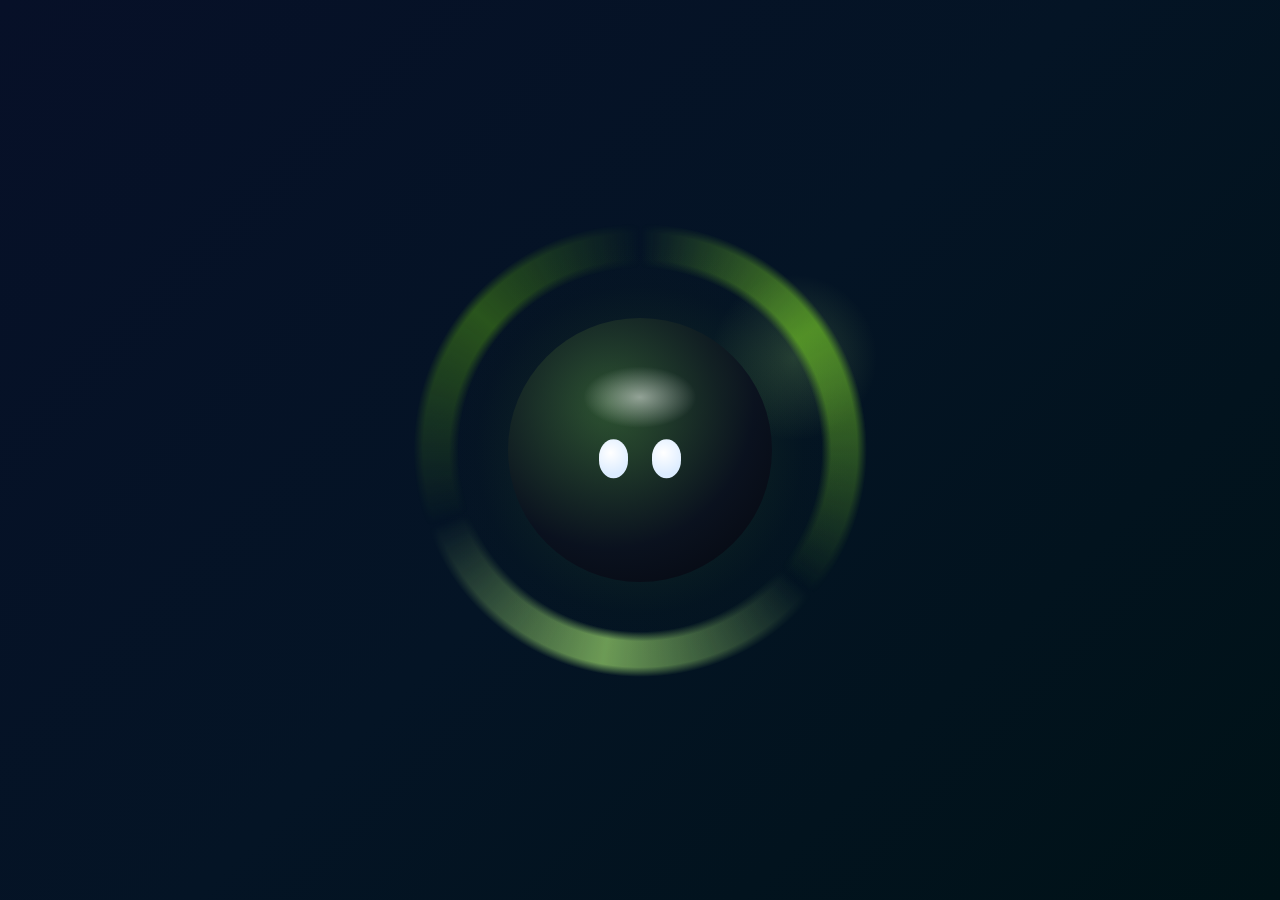
<file: keeper-orb.html>
<!--
  keeper-orb.html — página de demonstração/showcase standalone do "Keeper
  Orb" (a esfera animada com olhos que representa a IA da WebKeeper).
  Não é linkada a partir do site principal; serve como vitrine isolada do
  componente. Depende de: styles.css (seção "Keeper Orb") e keeper-orb.js.
-->
<!DOCTYPE html>
<html lang="pt-BR">
<head>
<meta charset="UTF-8">
<meta name="viewport" content="width=device-width, initial-scale=1.0">
<title>Keeper — Orbe</title>
<meta name="description" content="Conheça o Keeper, o orbe animado de IA da WebKeeper. Um componente visual que representa a inteligência e a energia da marca WebKeeper.">
<meta property="og:type" content="website">
<meta property="og:title" content="Keeper — Orbe">
<meta property="og:description" content="Conheça o Keeper, o orbe animado de IA da WebKeeper. Um componente visual que representa a inteligência e a energia da marca WebKeeper.">
<meta property="og:image" content="https://www.webkeeper.com.br/images/logoWK.png">
<meta name="twitter:card" content="summary_large_image">
<link rel="stylesheet" href="./styles.css">
</head>
<body>
  <div class="keeper-stage">
    <div class="keeper-orb" id="keeperOrb">
      <div class="keeper-halo"></div>
      <div class="keeper-halo-warm"></div>
      <div class="keeper-bloom"></div>
      <div class="keeper-ring-wrap">
        <div class="keeper-ring"></div>
      </div>
      <div class="keeper-sphere"></div>
      <div class="keeper-highlight"></div>
      <div class="keeper-eyes" id="keeperEyes">
        <span class="keeper-eye"></span>
        <span class="keeper-eye"></span>
      </div>
    </div>
  </div>

<script src="./keeper-orb.js"></script>
<script>
  (function () {
    var orb = document.getElementById('keeperOrb');
    var eyes = document.getElementById('keeperEyes');
    if (!orb || !eyes) return;

    KeeperOrb.attachGaze(eyes, { anchorEl: orb, mode: 'proportional', max: 8, divisor: 12, ease: 0.5 });

    // demonstração automática: fala por ~2.6s a cada ~3.8s de silêncio
    var autoTimer = null;
    (function loopDemo() {
      KeeperOrb.setMood(orb, 'speaking');
      autoTimer = setTimeout(function () {
        KeeperOrb.setMood(orb, 'idle');
        autoTimer = setTimeout(loopDemo, 3800);
      }, 2600);
    })();

    orb.addEventListener('click', function () {
      clearTimeout(autoTimer);
      KeeperOrb.setMood(orb, orb.classList.contains('is-speaking') ? 'idle' : 'speaking');
    });
  })();
</script>
</body>
</html>
</file>
<file: styles.css>
/* styles.css - Estilo global unificado para o site WebKeeper */

:root {
  --bg-start: #071028;
  --bg-mid: #041425;
  --bg-end: #001217;
  --surface: rgba(10,16,32,.95);
  --surface-soft: rgba(30,48,86,.28);
  --border: rgba(95,166,37,.35);
  --border-strong: rgba(95,166,37,.55);
  --text: #f2f4fa;
  --text-muted: #9aa2ba;
  --text-soft: #c4cae0;
  --green: #5FA625;
  --green-soft: #9fdc6e;
  --green-glow: rgba(95,166,37,.35);
  --radius: 16px;
  --radius-sm: 10px;
  --shadow: 0 0 22px -6px rgba(95,166,37,.55);
  --section-gap: 40px;
}

/* Base reset */
* { box-sizing: border-box; }
html { scroll-behavior: smooth; scroll-padding-top: 96px; }
body {
  margin: 0;
  min-height: 100vh;
  font-family: 'Inter', sans-serif;
  color: var(--text);
  background: linear-gradient(135deg, var(--bg-start) 0%, var(--bg-mid) 50%, var(--bg-end) 100%);
}
img { display: block; max-width: 100%; height: auto; }
a { color: var(--green); text-decoration: none; }
a:hover, a:focus { color: var(--green-soft); }
a:not(.btn):not(.button):not([role="button"]):hover,
footer a:hover { color: #ffffff !important; text-shadow: 0 0 12px rgba(95,166,37,.24); }
button { font: inherit; }
::selection { background: #3f7a17; color: #fff; }
::-webkit-scrollbar { width: 10px; }
::-webkit-scrollbar-track { background: #000; }
::-webkit-scrollbar-thumb { background: #1c2338; border-radius: 10px; }

/* Layout helpers */
.page-shell { position: relative; min-height: 100vh; overflow-x: clip; background: transparent; cursor: none; }
.container { width: min(1560px, calc(100% - 112px)); margin: 0 auto; }
@media (max-width: 900px) { .container { width: min(100%, calc(100% - 44px)); } }
.section { padding: 0 56px; }
@media (max-width: 900px) { .section { padding: 0 22px; } }
@media (max-width: 600px) { .section { padding: 0 16px; } }

@media (hover: none) {
  .page-shell { cursor: auto !important; }
  [data-r="cursor"] { display: none !important; }
}

/* Foco visível para navegação por teclado — !important porque vários campos
   (inclusive inline, ex.: input do chat) zeram outline para o estado padrão. */
:focus-visible { outline: 2px solid var(--green-soft) !important; outline-offset: 2px; }

/* Buttons */
.btn,
a.btn,
button:not(.keeper-orb):not(.kp-icon-btn):not(.kp-send-btn):not(.wk-pillar-btn):not(.wk-menu-btn):not(.keeper-site-link):not(.keeper-chip),
input[type="button"],
input[type="submit"],
a[role="button"],
a[style*="padding"] {
  display: inline-flex;
  align-items: center;
  gap: 10px;
  padding: 12px 22px;
  border-radius: 11px;
  border: 1.5px solid var(--border-strong);
  background: rgba(95,166,37,.14);
  color: #eafddc;
  font-weight: 600;
  font-size: 14px;
  box-shadow: var(--shadow);
  transition: transform .18s ease, box-shadow .18s ease, background .18s ease, border-color .18s ease;
  text-decoration: none;
}
.btn:hover,
button:hover,
a.btn:hover,
button:not(.keeper-orb):not(.kp-icon-btn):not(.kp-send-btn):not(.wk-pillar-btn):not(.wk-menu-btn):not(.keeper-site-link):not(.keeper-chip):hover,
input[type="button"]:hover,
input[type="submit"]:hover,
a[role="button"]:hover,
a[style*="padding"]:hover {
  background: rgba(95,166,37,.26);
  border-color: var(--green);
  color: rgba(255,255,255,.85);
  transform: translateY(-2px);
  box-shadow: 0 0 0 1px rgba(95,166,37,.8), 0 0 18px 3px rgba(95,166,37,.9), 0 0 40px 8px rgba(95,166,37,.55), 0 14px 34px -12px rgba(95,166,37,.5);
}
.btn--small { padding: 10px 18px !important; font-size: 13.5px !important; }
.btn--outline { background: transparent; }

/* wk-btn: variante outline usada em links de destaque (ex: "Diagnóstico Grátis") */
.wk-btn {
  border-radius: 11px !important;
  border: 1.5px solid rgba(95,166,37,.55) !important;
  background: rgba(95,166,37,.14) !important;
  color: #eafddc !important;
  box-shadow: 0 0 22px -6px rgba(95,166,37,.55) !important;
  transition: transform .18s ease, box-shadow .18s ease, background .18s ease, border-color .18s ease !important;
}
.wk-btn:hover {
  background: rgba(95,166,37,.26) !important;
  border-color: #5FA625 !important;
  color: rgba(255,255,255,.85) !important;
  transform: translateY(-2px) !important;
  box-shadow: 0 0 0 1px rgba(95,166,37,.8), 0 0 18px 3px rgba(95,166,37,.9), 0 0 40px 8px rgba(95,166,37,.55), 0 14px 34px -12px rgba(95,166,37,.5) !important;
}

.wk-field { display: flex; flex-direction: column; gap: 6px; }
.wk-field input, .wk-field select, .wk-field textarea {
  width: 100%;
  box-sizing: border-box;
  background: rgba(8,13,26,.6);
  border: 1px solid rgba(255,255,255,.12);
  border-radius: 10px;
  padding: 13px 15px;
  color: #eef1f8;
  font-size: 14px;
  font-family: inherit;
  outline: none;
  transition: border-color .25s ease;
}
.wk-field input:focus, .wk-field select:focus, .wk-field textarea:focus { border-color: var(--green); }
.wk-field input::placeholder, .wk-field textarea::placeholder { color: #5b6280; }
.wk-field select { appearance: none; background-image: url("data:image/svg+xml,%3Csvg xmlns='http://www.w3.org/2000/svg' width='14' height='14' viewBox='0 0 24 24' fill='none' stroke='%238b93ab' stroke-width='2' stroke-linecap='round' stroke-linejoin='round'%3E%3Cpath d='M6 9l6 6 6-6'/%3E%3C/svg%3E"); background-repeat: no-repeat; background-position: right 14px center; padding-right: 36px; }
.wk-field select option { background: #0b0f1a; color: #eef1f8; }

/* Botão "Quero essa solução": mesma linguagem visual dos outros botões (borda +
   fundo translúcido + glow no hover), só tingido com a cor do serviço ativo. */
.pillar-cta {
  border: 1.5px solid var(--pillar-soft);
  background: var(--pillar-bg);
  color: var(--pillar-color);
  font-weight: 700;
  transition: transform .18s ease, box-shadow .18s ease, background .18s ease, border-color .18s ease;
}
.pillar-cta:hover {
  background: rgba(95,166,37,.26);
  border-color: var(--green);
  color: rgba(255,255,255,.85);
  transform: translateY(-2px);
  box-shadow: 0 0 0 1px rgba(95,166,37,.8), 0 0 18px 3px rgba(95,166,37,.9), 0 0 40px 8px rgba(95,166,37,.55), 0 14px 34px -12px rgba(95,166,37,.5);
}

/* Navigation */
.site-header {
  position: sticky;
  top: 0;
  z-index: 500;
  display: grid;
  grid-template-columns: 1fr auto 1fr;
  align-items: center;
  gap: 16px;
  padding: 16px 40px;
  background: rgba(6,9,17,0.85);
  backdrop-filter: blur(14px);
  border-bottom: 1px solid rgba(95,166,37,0);
  transition: background .35s ease, box-shadow .35s ease, border-color .35s ease;
}
.wk-nav-link,
header nav a {
  font-size: 13.5px;
  font-weight: 500;
  white-space: nowrap;
}

/* Header unificado (header.js) — 3 grupos: hambúrguer+logo | toggle Chat/Site | contato */
/* display:contents pra essa div não virar o "containing block" do <header
   class="site-header"> sticky que header.js injeta dentro dela — um
   containing block do tamanho exato do header (sem altura sobrando) trava o
   sticky, que passa a rolar junto com a página em vez de grudar no topo. */
#wk-header-root { display: contents; }
/* Mesmo mecanismo do #wk-header-root, pro <div id="wk-footer-root"> que o
   footer.js usa pra montar o rodapé compartilhado. */
#wk-footer-root { display: contents; }
.wk-header-left   { justify-self: start;  display: flex; align-items: center; gap: 10px; min-width: 0; }
.wk-header-center { justify-self: center; }
.wk-header-right  { justify-self: end;    flex-shrink: 0; }

/* Selo da marca (ícone + "WebKeeper" + tagline) — marcação gerada por
   WKHeader.buildBrandHTML() em header.js, usada no header e no rodapé
   (footer.js). Tamanho do ícone vem inline (por instância); aqui só o
   layout compartilhado. */
.wk-brand { display: flex; align-items: center; gap: 10px; min-width: 0; }
.wk-brand img { object-fit: contain; flex-shrink: 0; }
.wk-brand-copy { display: flex; flex-direction: column; justify-content: center; gap: 2px; min-width: 0; }
.wk-brand-text { font-family: 'Sora', sans-serif; font-weight: 700; font-size: 18px; color: #f2f4fa; letter-spacing: .2px; white-space: nowrap; line-height: 1; }
.wk-brand-accent { color: var(--green); }

.wk-toggle {
  position: relative;
  display: flex;
  align-items: center;
  background: rgba(255,255,255,.06);
  border: 1px solid rgba(255,255,255,.12);
  border-radius: 999px;
  padding: 3px;
  gap: 2px;
}
.wk-toggle-indicator {
  position: absolute;
  top: 3px;
  left: 3px;
  width: calc(50% - 3px);
  height: calc(100% - 6px);
  border-radius: 999px;
  background: var(--green);
  box-shadow: 0 0 16px -2px var(--green-glow);
  transition: transform .28s cubic-bezier(.4,0,.2,1);
  z-index: 0;
}
.wk-toggle[data-active="site"] .wk-toggle-indicator { transform: translateX(100%); }
.wk-toggle-opt {
  position: relative;
  z-index: 1;
  display: inline-flex;
  align-items: center;
  justify-content: center;
  min-width: 74px;
  padding: 7px 16px;
  border-radius: 999px;
  font-size: 12.5px;
  font-weight: 600;
  color: var(--text-muted);
  text-decoration: none;
  transition: color .2s ease;
}
.wk-toggle-opt.is-active { color: #04170a; }
.wk-toggle-opt:not(.is-active):hover { color: var(--text-soft); }

/* Menu hamburguer: botão + dropdown com todos os links, ao lado do "Solicitar Orçamento" */
.wk-menu-wrap { position: relative; }
.wk-menu-btn {
  display: flex;
  flex-direction: column;
  align-items: center;
  justify-content: center;
  gap: 4px;
  width: 38px;
  height: 38px;
  border-radius: 9px;
  border: 1px solid rgba(255,255,255,.12);
  background: transparent;
  cursor: pointer;
  flex-shrink: 0;
  transition: border-color .2s ease, background .2s ease;
}
.wk-menu-btn:hover, .wk-menu-btn:focus { border-color: var(--green); background: rgba(95,166,37,.1); }
.wk-menu-btn span { display: block; width: 18px; height: 2px; border-radius: 2px; background: var(--text-soft); }
.wk-nav-dropdown {
  position: absolute;
  top: calc(100% + 10px);
  left: 0;
  min-width: 210px;
  display: flex;
  flex-direction: column;
  gap: 2px;
  padding: 10px;
  background: rgba(8,13,26,.97);
  backdrop-filter: blur(14px);
  border: 1px solid rgba(255,255,255,.1);
  border-radius: 14px;
  box-shadow: 0 24px 48px -20px rgba(0,0,0,.6);
  z-index: 600;
}
.wk-nav-dropdown a { padding: 10px 14px; border-radius: 9px; }
.wk-nav-dropdown a:hover, .wk-nav-dropdown a:focus { background: rgba(95,166,37,.1); }

/* Backdrop atrás do menu mobile: fecha ao tocar fora e trava o scroll da
   página por trás, pra não rolar o conteúdo junto com o dropdown aberto. */
[data-r="nav-backdrop"] { position: fixed; inset: 0; background: rgba(0,0,0,.4); z-index: 590; }
body.wk-menu-open { overflow: hidden; }

/* Links de palavra: texto puro (nav, rodapé, links inline) — sem fundo/glow,
   só uma troca de cor no hover. initCursor() (no componente) já pula o anel
   de cursor "grande" pra esses elementos, então o hover fica só nesta regra. */
.link-word { color: #7d859f; transition: color .18s ease; }
.link-word:hover, .link-word:focus { color: var(--text-soft); }

/* Hero */
/* Destaque de duas cores usado em todos os títulos do site (padrão do hero "Transformamos Ideias..."). */
.heading-accent { background: linear-gradient(100deg, var(--green), var(--green-soft)); -webkit-background-clip: text; background-clip: text; -webkit-text-fill-color: transparent; color: var(--green); }

/* Section dividers, eyebrows e textos padrão */
.section-divider { max-width: 1560px; margin: 0 auto; padding: var(--section-gap) 56px; }
.divider-line { height: 1px; background: linear-gradient(90deg, transparent, rgba(212,175,55,.30), transparent); }
.section-intro { max-width: 680px; margin: 0 auto; text-align: center; padding: 0 56px; }
.section-subtitle {
  font-size: 12.5px;
  font-weight: 700;
  letter-spacing: 1.6px;
  text-transform: uppercase;
  color: var(--green);
  margin: 0 0 14px;
}

/* Clientes */
.clients-section { max-width: 1560px; margin: 0 auto; scroll-margin-top: 96px; }
.clients-grid { position: relative; overflow: hidden; margin-top: 44px; padding: 8px 0; }
.clients-note { text-align: center; font-size: 11.5px; color: #5b6280; margin-top: 24px; padding: 0 56px; }

/* Layout de duas colunas (texto + cards) — usado no Cenário Digital e em Por Que a WebKeeper */
.two-col-wrap { display: grid; grid-template-columns: .85fr 1.15fr; gap: 40px; align-items: start; }

/* Card com o mesmo fundo em gradiente, usado em vários painéis (Cenário Digital,
   detalhe de serviço, Por Que a WebKeeper, Solicite uma proposta) */
.panel-card { background: linear-gradient(160deg, rgba(30,48,86,.28), rgba(10,16,32,.5)); }

/* Serviços */
.service-section { padding: 0 56px 0; max-width: 1560px; margin: 0 auto; scroll-margin-top: 96px; }
.service-top { display: flex; justify-content: space-between; align-items: flex-end; gap: 40px; margin-bottom: 36px; flex-wrap: wrap; }
.service-description { color: #8b93ab; font-size: 15px; max-width: 380px; line-height: 1.6; margin: 0; }
.service-cards { position: relative; display: grid; grid-template-columns: .85fr 1.2fr; gap: 22px; }

/* FAQ */
.faq-grid { display: grid; grid-template-columns: repeat(2, minmax(0,1fr)); gap: 12px; }
@media (max-width: 900px) { .faq-grid { grid-template-columns: 1fr; } }

/* Páginas legais (política de privacidade, termos de uso) */
.page-legal { min-height: 100vh; background: radial-gradient(1200px 600px at 50% -10%, rgba(47,111,237,.12), transparent 70%), #000; color: var(--text-soft); }
.page-legal main { padding-top: 24px; padding-bottom: 80px; }
.section-title-legal { font-family: 'Sora', sans-serif; font-size: clamp(28px,5vw,40px); line-height: 1.15; font-weight: 700; color: var(--text); margin: 0 0 12px; letter-spacing: -.5px; }
.legal-meta { font-size: 13.5px; color: #7d859f; margin: 0 0 40px; }
.legal-section { margin-bottom: 34px; }
.legal-section h2 { font-family: 'Sora', sans-serif; font-size: 19px; font-weight: 600; color: var(--text); margin: 0 0 12px; letter-spacing: -.2px; }
.legal-section p { font-size: 14.5px; line-height: 1.7; color: var(--text-muted); margin: 0 0 12px; }
.legal-panel { margin-top: 44px; padding: 26px 28px; border-radius: 16px; background: linear-gradient(160deg, rgba(40,66,120,.22), rgba(16,26,48,.42)); border: 1px solid rgba(74,134,255,.2); }
.legal-panel-title { font-family: 'Sora', sans-serif; font-size: 16px; font-weight: 700; color: var(--text); margin-bottom: 8px; }
.legal-panel-text { font-size: 13.5px; line-height: 1.6; color: var(--text-muted); margin: 0 0 16px; }
.legal-note { font-size: 12px; color: #5b6280; margin-top: 40px; line-height: 1.6; }

/* Página standalone do Keeper (WebKeeper.html) — se o conteúdo não couber na
   tela, quem rola é o navegador (scroll nativo da página), não um container
   interno; por isso não travamos altura/overflow em html/body/.keeper-page. */
.keeper-page { position: relative; min-height: 100vh; min-height: 100dvh; color: #f2f4fa; display: flex; flex-direction: column; background: radial-gradient(circle at 100% 100%, rgba(95,166,37,.30), transparent 55%), linear-gradient(135deg, #050b16 0%, #0a1420 45%, #0d2818 75%, #123a1f 100%); }
.keeper-bg-spot { pointer-events: none; position: absolute; left: 50%; top: -10%; width: 700px; height: 700px; transform: translateX(-50%); border-radius: 50%; background: radial-gradient(circle, rgba(95,166,37,.20), transparent 70%); filter: blur(40px); }
.keeper-main { position: relative; z-index: 2; flex: 1; min-height: 0; display: flex; flex-direction: column; align-items: center; justify-content: center; padding: 8px 24px 24px; max-width: 720px; margin: 0 auto; width: 100%; box-sizing: border-box; }
.keeper-orb-wrapper { --keeper-size: 130px; flex-shrink: 0; margin-bottom: 16px; }
/* Mensagem e chips ficam soltos no fundo (sem card/borda), só a barra de
   digitação vira uma caixa própria — igual à referência (chips do lado de
   fora da "caixa de diálogo", não dentro do mesmo bloco da mensagem). */
.keeper-messages { width: 100%; max-width: 640px; margin: 20px auto 0; max-height: 220px; min-height: 60px; overflow-y: auto; overflow-x: hidden; padding: 0 20px; display: flex; flex-direction: column; gap: 10px; box-sizing: border-box; }
.keeper-panel { width: 100%; max-width: 640px; margin: 10px auto 0; border-radius: 16px; border: 1px solid rgba(255,255,255,.1); background: rgba(255,255,255,.04); display: flex; gap: 10px; align-items: center; padding: 10px 10px 10px 18px; box-sizing: border-box; flex-shrink: 0; }
.keeper-chat-input { position: relative; width: 100%; box-sizing: border-box; background: none; border: none; outline: none; color: #f2f4fa; font-size: 14.5px; font-family: inherit; }

/* Chips de perguntas sugeridas — aparecem em qualquer tamanho de tela (desktop
   e mobile), quebrando linha em vez de rolar horizontalmente, pra nenhuma
   sugestão ficar escondida/cortada. */
.keeper-chip-row { width: 100%; max-width: 640px; margin: 14px auto 0; display: flex; flex-wrap: wrap; justify-content: center; gap: 8px; padding: 0 18px; box-sizing: border-box; }
.keeper-chip { flex-shrink: 0; white-space: nowrap; padding: 6px 11px; min-height: 28px; border-radius: 999px; border: 1px solid rgba(95,166,37,.4); background: rgba(95,166,37,.1); color: #dfe3f0; font-size: 10px; cursor: pointer; font-family: inherit; }
.keeper-chip:hover, .keeper-chip:focus-visible { border-color: var(--green); background: rgba(95,166,37,.2); }

/* Processo: badge nasce cinza e vira verde quando a linha do scroll chega nele (JS em initScrollAnimations) */
.process-badge {
  width: 46px; height: 46px; border-radius: 50%;
  background: #0b111f; border: 2px solid #3a4150; box-shadow: none;
  display: flex; align-items: center; justify-content: center;
  font-family: 'Sora', sans-serif; font-weight: 700; color: #8b93ab;
  margin-bottom: 20px; position: relative; z-index: 2;
  transition: border-color .4s ease, color .4s ease, box-shadow .4s ease;
}
.process-badge.step-active { border-color: #3f7a17; color: var(--green); box-shadow: 0 0 18px -4px rgba(95,166,37,.7); }

/* Chat do Keeper (mensagens + botões de ícone) */
.kp-msg { animation: kp-in .35s ease both; }
.kp-send-btn { display: flex; align-items: center; justify-content: center; width: 38px; height: 38px; border-radius: 10px; border: none; cursor: pointer; background: linear-gradient(135deg,#3f7a17,#5FA625); color: #fff; flex-shrink: 0; }
.kp-icon-btn { display: flex; align-items: center; justify-content: center; width: 44px; height: 44px; border: none; background: none; cursor: pointer; }
#bg-canvas { position: fixed; inset: 0; width: 100%; height: 100%; z-index: 0; pointer-events: none; background: transparent; }

/* Fundo animado (aurora) */
.wk-aurora { position: fixed; inset: 0; z-index: 0; pointer-events: none; overflow: hidden; }
.wk-aurora span { position: absolute; border-radius: 50%; filter: blur(90px); opacity: .16; will-change: transform; }
.wk-aurora span:nth-child(1) { width: 52vw; height: 52vw; left: -12vw; top: -10vh; background: #5FA625; animation: wk-aurora-a 26s ease-in-out infinite; }
.wk-aurora span:nth-child(2) { width: 42vw; height: 42vw; right: -10vw; bottom: -8vh; background: #2f7a3f; animation: wk-aurora-b 32s ease-in-out infinite; }
@media (prefers-reduced-motion: reduce) {
  .wk-aurora span { animation: none !important; }
  /* Mantém só o piscar de olhos (feedback pequeno, de vida) e desliga o
     resto: flutuação, respiração e giro do orbe são movimento contínuo de
     grande amplitude, puramente decorativo (WCAG 2.3.3). */
  .keeper-orb { animation: none !important; }
  .keeper-ring { animation: none !important; }
  .keeper-sphere, .keeper-orb.is-speaking .keeper-sphere, .keeper-orb.is-thinking .keeper-sphere { animation: none !important; }
  .keeper-orb.is-speaking .keeper-bloom { animation: none !important; }
}

/* Keeper Orb — componente visual compartilhado (esfera animada com "olhos")
   Usado em: WebKeeper.html, WebKeeper-site.html e keeper-orb.html.
   Tamanho controlado só pela variável --keeper-size no elemento .keeper-orb;
   todo o resto (halos, blur, olhos, brilho) escala proporcionalmente a partir dela.
   Estados: is-speaking / is-thinking / is-surprised (adicionados via JS em keeper-orb.js). */
.keeper-stage { width: 100%; min-height: 100vh; display: flex; align-items: center; justify-content: center; }
.keeper-orb { position: relative; width: var(--keeper-size, 440px); max-width: 90vw; aspect-ratio: 1 / 1; animation: keeper-float 6s ease-in-out infinite; }
.keeper-halo { position: absolute; width: calc(var(--keeper-size) * 1.090909); height: calc(var(--keeper-size) * 0.818182); left: 50%; top: 50%; transform: translate(-50%, -50%); border-radius: 24px; background: radial-gradient(ellipse at center, rgba(95,166,37,.30), transparent 68%); filter: blur(calc(var(--keeper-size) * 0.036364)); z-index: 0; }
.keeper-halo-warm { position: absolute; right: -4%; top: 10%; width: 38%; aspect-ratio: 1; border-radius: 50%; background: radial-gradient(circle, rgba(159,220,110,.22), transparent 70%); filter: blur(calc(var(--keeper-size) * 0.022727)); z-index: 0; }
.keeper-bloom { position: absolute; left: 50%; top: 50%; width: 96%; aspect-ratio: 1; transform: translate(-50%, -50%); border-radius: 50%; background: radial-gradient(circle, rgba(95,166,37,.35), rgba(15,35,15,.12) 55%, transparent 72%); filter: blur(calc(var(--keeper-size) * 0.063636)); z-index: 1; opacity: .55; }
.keeper-orb.is-speaking .keeper-bloom { animation: keeper-fog-speaker .5s ease-in-out infinite, keeper-fog-drift 1.8s ease-in-out infinite; }
.keeper-ring-wrap { position: absolute; left: 50%; top: 50%; width: 104%; aspect-ratio: 1; transform: translate(-50%, -50%); pointer-events: none; z-index: 5; }
.keeper-ring { position: absolute; inset: 0; border-radius: 50%; background: conic-gradient(from 0deg, transparent 0deg, rgba(95,166,37,.9) 55deg, transparent 130deg, rgba(159,220,110,.75) 190deg, transparent 250deg, rgba(63,122,23,.7) 310deg, transparent 360deg); -webkit-mask: radial-gradient(circle, transparent 56%, #000 59%, #000 67%, transparent 70%); mask: radial-gradient(circle, transparent 56%, #000 59%, #000 67%, transparent 70%); filter: blur(calc(var(--keeper-size) * 0.004545)); mix-blend-mode: screen; opacity: .9; animation: keeper-ring-spin 7s linear infinite; }
.keeper-sphere { position: absolute; left: 50%; top: 50%; width: 60%; aspect-ratio: 1; transform: translate(-50%, -50%); z-index: 3; border-radius: 50%; background: radial-gradient(circle at 38% 32%, rgba(70,120,60,.55), rgba(10,16,30,.9) 60%, #05070d 100%); box-shadow: inset 0 0 calc(var(--keeper-size) * 0.090909) rgba(159,220,110,.35), inset calc(var(--keeper-size) * 0.013636) calc(var(--keeper-size) * 0.018182) calc(var(--keeper-size) * 0.068182) rgba(0,0,0,.6), 0 0 calc(var(--keeper-size) * 0.136364) rgba(95,166,37,.25); animation: keeper-core-breathe 5s ease-in-out infinite; }
.keeper-orb.is-speaking .keeper-sphere { animation: keeper-core-speak 1.1s ease-in-out infinite; }
.keeper-orb.is-thinking .keeper-sphere { animation: keeper-core-breathe 2.2s ease-in-out infinite; }
.keeper-orb.is-surprised .keeper-sphere { animation: keeper-core-surprise .5s ease-out both; }
.keeper-highlight { position: absolute; left: 50%; top: 38%; width: 26%; height: 14%; transform: translate(-50%, -50%); z-index: 4; border-radius: 50%; background: radial-gradient(ellipse, rgba(255,255,255,.5), transparent 70%); filter: blur(calc(var(--keeper-size) * 0.006818)); }
.keeper-eyes { position: absolute; left: 50%; top: 52%; transform: translate(-50%, -50%); z-index: 6; display: flex; gap: 18%; width: 30%; justify-content: center; align-items: center; transition: transform .05s ease-out; }
.keeper-eye { display: block; width: 22%; padding-bottom: 30%; background: radial-gradient(circle at 40% 35%, #ffffff, #dcecff 70%); border-radius: 50% / 45%; animation: keeper-blink 5.5s ease-in-out infinite, keeper-eye-glow 3.2s ease-in-out infinite; }
.keeper-eye + .keeper-eye { animation-delay: .1s; }
.keeper-orb.is-speaking .keeper-eye { animation: keeper-blink 2.4s ease-in-out infinite, keeper-eye-glow 1s ease-in-out infinite; }
.keeper-orb.is-speaking .keeper-eye + .keeper-eye { animation: keeper-blink 2.4s ease-in-out infinite, keeper-eye-glow 1s ease-in-out infinite .1s; }
.keeper-orb.is-thinking .keeper-eye { animation: keeper-think-eye 1.5s ease-in-out infinite; }
.keeper-orb.is-thinking .keeper-eye + .keeper-eye { animation-delay: .12s; }
.keeper-orb.is-surprised .keeper-eye { animation: keeper-surprise-eye .5s ease-out both; }
.keeper-orb.is-surprised .keeper-eye + .keeper-eye { animation-delay: .05s; }

/* Keyframes */
@keyframes kp-in { from { opacity: 0; transform: translateY(10px); } to { opacity: 1; transform: translateY(0); } }
@keyframes kp-cursor { 0%, 50% { opacity: 1; } 51%, 100% { opacity: 0; } }
@keyframes wk-marquee { from { transform: translateX(0); } to { transform: translateX(-50%); } }
@keyframes wk-ring-spin { to { transform: rotate(360deg); } }
@keyframes wk-loader-pop { 0% { opacity: 0; transform: scale(.7); } 100% { opacity: 1; transform: scale(1); } }
@keyframes wk-wave-out { 0% { box-shadow: 0 0 0 0 rgba(95,166,37,.6); } 100% { box-shadow: 0 0 0 3000px rgba(95,166,37,0); } }
@keyframes wk-aurora-a { 0%, 100% { transform: translate(-6%, -4%) scale(1); } 50% { transform: translate(4%, 6%) scale(1.15); } }
@keyframes wk-aurora-b { 0%, 100% { transform: translate(5%, 4%) scale(1.1); } 50% { transform: translate(-5%, -6%) scale(.95); } }
@keyframes keeper-float { 0%, 100% { transform: translateY(0); } 50% { transform: translateY(calc(var(--keeper-size) * -0.027273)); } }
@keyframes keeper-ring-spin { to { transform: rotate(360deg); } }
@keyframes keeper-core-breathe { 0%, 100% { transform: translate(-50%, -50%) scale(1); } 50% { transform: translate(-50%, -50%) scale(1.06); } }
@keyframes keeper-core-speak { 0%, 100% { transform: translate(-50%, -50%) scale(1); } 25% { transform: translate(-50%, -50%) scale(1.07); } 50% { transform: translate(-50%, -50%) scale(.97); } 75% { transform: translate(-50%, -50%) scale(1.09); } }
@keyframes keeper-core-surprise { 0% { transform: translate(-50%, -50%) scale(1); } 40% { transform: translate(-50%, -50%) scale(1.1); } 100% { transform: translate(-50%, -50%) scale(1.03); } }
@keyframes keeper-blink { 0%, 10%, 90%, 100% { transform: scaleY(1); } 5%, 95% { transform: scaleY(.14); } }
@keyframes keeper-eye-glow { 0%, 100% { opacity: .9; box-shadow: 0 0 calc(var(--keeper-size) * 0.027273) calc(var(--keeper-size) * 0.006818) rgba(190,230,170,.8); } 50% { opacity: 1; box-shadow: 0 0 calc(var(--keeper-size) * 0.045455) calc(var(--keeper-size) * 0.013636) rgba(210,240,190,.95); } }
@keyframes keeper-think-eye { 0%, 100% { transform: scaleY(.55) translateX(0); } 50% { transform: scaleY(.55) translateX(calc(var(--keeper-size) * 0.006818)); } }
@keyframes keeper-surprise-eye { 0% { transform: scale(.7); } 55% { transform: scale(1.4); } 100% { transform: scale(1.15); } }
@keyframes keeper-fog-speaker { 0%, 100% { transform: translate(-50%, -50%) scale(1); opacity: .55; } 50% { transform: translate(-50%, -50%) scale(1.22); opacity: 1; } }
@keyframes keeper-fog-drift { 0%, 100% { rotate: 0deg; } 30% { rotate: 4deg; } 60% { rotate: -3deg; } }

/* Responsivo — breakpoints usados pelas seções de WebKeeper-site.html (atributos data-r) */
@media (max-width: 900px) {
  [data-r="hero-vk"] { height: auto !important; min-height: 560px; }
  [data-r="hero-vk"] > div:first-child { position: relative !important; width: 100% !important; height: 260px !important; }
  [data-r="hero-vk"] > div:nth-child(2) { display: none !important; }
  [data-r="hero-vk"] > div:nth-child(3) { position: relative !important; height: auto !important; padding: 24px 24px 32px !important; }
  [data-r="hero-vk"] > div:nth-child(3) > div { padding: 0 !important; display: block !important; }
  [data-r="hero-vk"] > div:nth-child(3) > div > div { max-width: 100% !important; }
  .site-header { padding: 14px 20px !important; gap: 12px !important; }
  section { padding-left: 22px !important; padding-right: 22px !important; }
  footer { padding-left: 22px !important; padding-right: 22px !important; }
  .section-divider { padding: 30px 22px !important; }
  [data-r="services-grid"] { grid-template-columns: 1fr !important; }
  [data-r="diag"] { grid-template-columns: 1fr !important; gap: 32px !important; }
  [data-r="projects"] { grid-template-columns: repeat(2, 1fr) !important; }
  [data-r="footer"] { grid-template-columns: 1fr 1fr !important; gap: 30px !important; }
  [data-r="process"] { grid-template-columns: repeat(2, 1fr) !important; gap: 30px 20px !important; }
  [data-r="process-line"] { display: none !important; }
  [data-r="pillar-body"] { padding-left: 30px !important; }
  [data-r="cta"] { padding: 36px 28px !important; }
  [data-r="sobre"] { grid-template-columns: 1fr !important; gap: 32px !important; }
  [data-r="invest"] { grid-template-columns: 1fr !important; gap: 32px !important; }
  .two-col-wrap { grid-template-columns: 1fr !important; gap: 28px !important; }
  [data-r="why"] { grid-template-columns: repeat(2, 1fr) !important; }
  /* Tela de entrada do Keeper (WebKeeper.html) — só reduz o tamanho do orbe e
     do histórico de mensagens pra caber melhor numa tela pequena; o resto
     (chips, "Entrar no site") é igual em qualquer tamanho de tela. */
  .keeper-orb-wrapper { --keeper-size: 104px; }
  .keeper-main { padding: 6px 22px 22px; }
  .keeper-messages { max-height: 180px; }
}
@media (max-width: 600px) {
  .site-header { padding: 10px 8px !important; gap: 6px !important; }
  /* Só o header aperta (hambúrguer + toggle + botão de contato disputando
     espaço) — o rodapé usa o mesmo .wk-brand mas tem espaço de sobra, então
     mantém ícone + nome + tagline completos no mobile. */
  .site-header .wk-brand-copy { display: none; }
  .site-header .wk-brand img { width: auto !important; height: 33px !important; }
  .wk-toggle-opt { min-width: 0; padding: 6px 10px; font-size: 11.5px; }
  .wk-header-right .btn svg { display: none; }
  .wk-header-right .btn { padding: 8px 10px !important; font-size: 12px !important; }
  .wk-menu-btn { width: 44px; height: 44px; flex-shrink: 0; }
  section { padding-left: 16px !important; padding-right: 16px !important; }
  footer { padding-left: 16px !important; padding-right: 16px !important; }
  .section-divider { padding: 22px 16px !important; }
  [data-r="pillar-body"] { grid-template-columns: 1fr !important; padding-left: 22px !important; padding-right: 22px !important; }
  [data-r="projects"] { grid-template-columns: 1fr !important; }
  [data-r="process"] { grid-template-columns: 1fr !important; }
  [data-r="footer"] { grid-template-columns: 1fr !important; }
  [data-r="cta"] { padding: 30px 20px !important; text-align: center; justify-content: center !important; }
  [data-r="footer"] { text-align: center !important; }
  [data-r="footer"] > div:first-child { display: flex !important; flex-direction: column !important; align-items: center !important; }
  [data-r="footer-brand-row"], [data-r="footer-socials"] { justify-content: center !important; }
  [data-r="footer-tagline"] { margin-left: auto !important; margin-right: auto !important; }
  [data-r="footer-bottom"] { flex-direction: column !important; justify-content: center !important; text-align: center !important; }
  [data-r="why"] { grid-template-columns: 1fr !important; }
  [data-r="ap-form-row"] { grid-template-columns: 1fr !important; }
  .keeper-orb-wrapper { --keeper-size: 92px; }
  .keeper-main { padding: 4px 16px 18px; overflow-y: auto; }
  .keeper-messages { max-height: 150px; }
  .keeper-site-links { flex-direction: column; width: 100%; }
  .keeper-site-links .keeper-site-link { width: 100%; }

  /* Títulos, subtítulos e botões principais centralizados no celular
     para melhorar a leitura — o conteúdo interno de cards/listas continua
     alinhado à esquerda, só os cabeçalhos de seção e CTAs são centralizados. */
  [data-r="hero-copy"] { text-align: center !important; margin-left: auto !important; margin-right: auto !important; }
  [data-r="hero-cta-row"] { justify-content: center !important; }
  [data-r="sobre-copy"] { text-align: center !important; }
  [data-r="why-wrap"] { text-align: center !important; }
  [data-r="why"] { text-align: left !important; }
  [data-r="invest-heading"] { text-align: center !important; }
  [data-r="process-heading"] { text-align: center !important; }
  [data-r="diag-heading"] { text-align: center !important; }
  [data-r="projects-heading"] { text-align: center !important; }
  .service-top { flex-direction: column !important; align-items: center !important; text-align: center !important; }
  .service-description { margin: 0 auto !important; }
}
</file>
